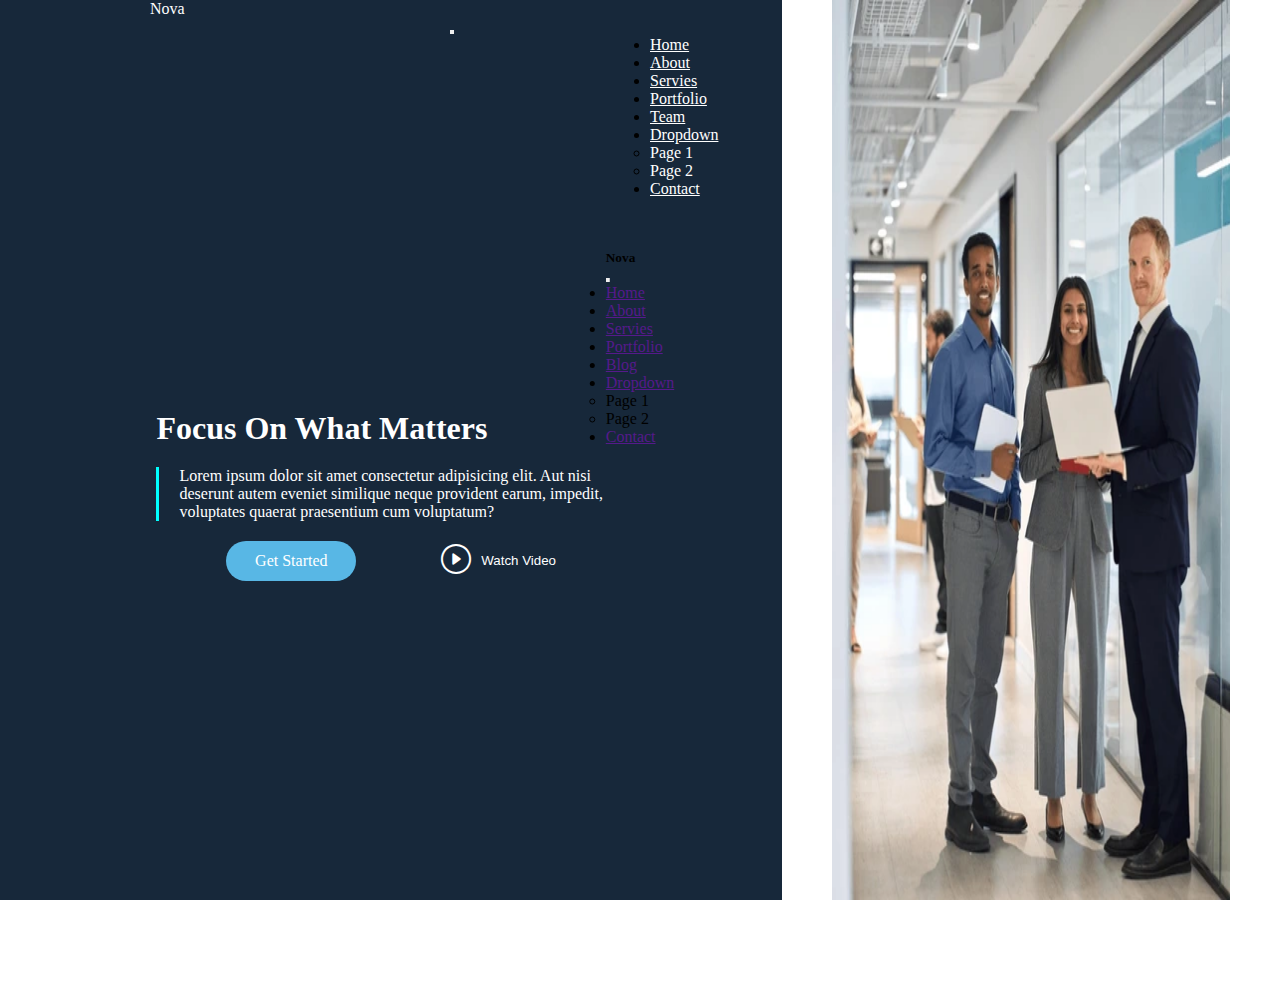
<file: bootstrap Exam/index.html>
<!DOCTYPE html>
<html lang="en">
<head>
    <meta charset="UTF-8">
    <meta name="viewport" content="width=device-width, initial-scale=1.0">
    <title>Document</title>

    <!-- main css file -->
     <link rel="stylesheet" type="text/css" href="style.css">

    <!-- Bootstrap CSS file -->
    <link href="https://cdn.jsdelivr.net/npm/bootstrap@5.0.2/dist/css/bootstrap.min.css" rel="stylesheet" integrity="sha384-EVSTQN3/azprG1Anm3QDgpJLIm9Nao0Yz1ztcQTwFspd3yD65VohhpuuCOmLASjC" crossorigin="anonymous">

    <!-- Bootstrap Bundle js file -->
    <script src="https://cdn.jsdelivr.net/npm/bootstrap@5.0.2/dist/js/bootstrap.bundle.min.js" integrity="sha384-MrcW6ZMFYlzcLA8Nl+NtUVF0sA7MsXsP1UyJoMp4YLEuNSfAP+JcXn/tWtIaxVXM" crossorigin="anonymous"></script>

    <!-- Bootstrap icon file -->
    <link rel="stylesheet" href="https://cdn.jsdelivr.net/npm/bootstrap-icons@1.11.3/font/bootstrap-icons.min.css">


</head>
<body>


    <!-- background images -->

    <div class="container-fluid p-0">
        <div class="container">
            <div class="backrow row p-0">
                <div class="backcolor col-sm-mg-12 col-lg-5 p-0" style="height: 100vh;">
                    <div class="content p-0 mt-sm-m-5" style="height: 110vh;">
                        <h1>Focus On What Matters</h1>
                        <p>Lorem ipsum dolor sit amet consectetur adipisicing elit. Aut nisi deserunt autem eveniet similique neque provident earum, impedit, voluptates quaerat praesentium cum voluptatum?</p>
                        <div class="buttons">
                            <a href="">Get Started</a>
                            <button><i class="bi bi-play-circle"></i> Watch Video</button>
                        </div>
                    </div>
                </div>
                <div class="backimg col-sm-mg-12 col-lg-7 p-0">
                    <img src="images/bacground.webp" style="height: 100vh;" alt="">
                </div>
                </div>
               
            </div>
        </div> 

    </div>

    <!-- background images ends -->

    <!-- navbar starts -->

    <div class="navbar navbar-expand-lg navbar-light" style="background-color: rgba(0, 255, 255, 0); position: absolute; top: 0%; left: 150px;">
        <div class="navbarcontainer container pt-3 pb-3">

            <div class="navbar-brand" style="color: white;">Nova</div>

            <button class="navbar-toggler" type="button" data-bs-toggle="offcanvas" data-bs-target="#offcanvasRight">
                <span class="navbar-toggler-icon"></span>
            </button>

            <div class="collapse navbar-collapse" style="position: relative; left: 500px;">
                <ul class="navbar-nav w-100 d-flex justify-content-end">
                    <li class="nav-item ms-lg-3"><a href="" class="nav-link" style="color: white;">Home</a></li>
                    <li class="nav-item ms-lg-3"><a href="" class="nav-link" style="color: white;">About</a></li>
                    <li class="nav-item ms-lg-3"><a href="" class="nav-link" style="color: white;">Servies</a></li>
                    <li class="nav-item ms-lg-3"><a href="" class="nav-link" style="color: white;">Portfolio</a></li>
                    <li class="nav-item ms-lg-3"><a href="" class="nav-link" style="color: white;">Team</a></li>
                    <li class="nav-item dropdown ms-lg-3">
                        <a href="" class="nav-link dropdown-toggle" data-bs-toggle="dropdown" style="color: white;">Dropdown</a>

                        <ul class="dropdown-menu">
                            <li><a class="dropdown-item" style="color: white;">Page 1</a></li>
                            <li><a class="dropdown-item" style="color: white;">Page 2</a></li>
                        </ul>

                    </li>
                    <li class="nav-item ms-lg-3"><a href="" class="nav-link" style="color: white;">Contact</a></li>
                </ul>
            </div>
        </div>
    </div>

    <!-- offcanvas starts -->

        <div class="offcanvas offcanvas-end" tabindex="-1" id="offcanvasRight" style="position: absolute; transform: translate(-50%,-50%); top: 50%; left: 50%; height: 400px;">
            <div class="offcanvas-header">
                <h5 id="offcanvasRightLabel">Nova</h5>
                <button type="button" class="btn-close" data-bs-dismiss="offcanvas"></button>
            </div>
        <div class="offcanvas-body">
            <ul class="navbar-nav w-100 d-flex justify-content-end">
                <li class="nav-item"><a href="" class="nav-link">Home</a></li>
                <li class="nav-item"><a href="" class="nav-link">About</a></li>
                <li class="nav-item"><a href="" class="nav-link">Servies</a></li>
                <li class="nav-item"><a href="" class="nav-link">Portfolio</a></li>
                <li class="nav-item"><a href="" class="nav-link">Blog</a></li>
                <li class="nav-item dropdown">
                    <a href="" class="nav-link dropdown-toggle" data-bs-toggle="dropdown">Dropdown</a>

                    <ul class="dropdown-menu">
                        <li><a class="dropdown-item">Page 1</a></li>
                        <li><a class="dropdown-item">Page 2</a></li>
                    </ul>

                </li>
                <li class="nav-item"><a href="" class="nav-link">Contact</a></li>
            </ul>
        </div>
    </div>

    <!-- offcanvas ends -->

    <!-- navbar ends -->
    
</body>
</html>
</file>
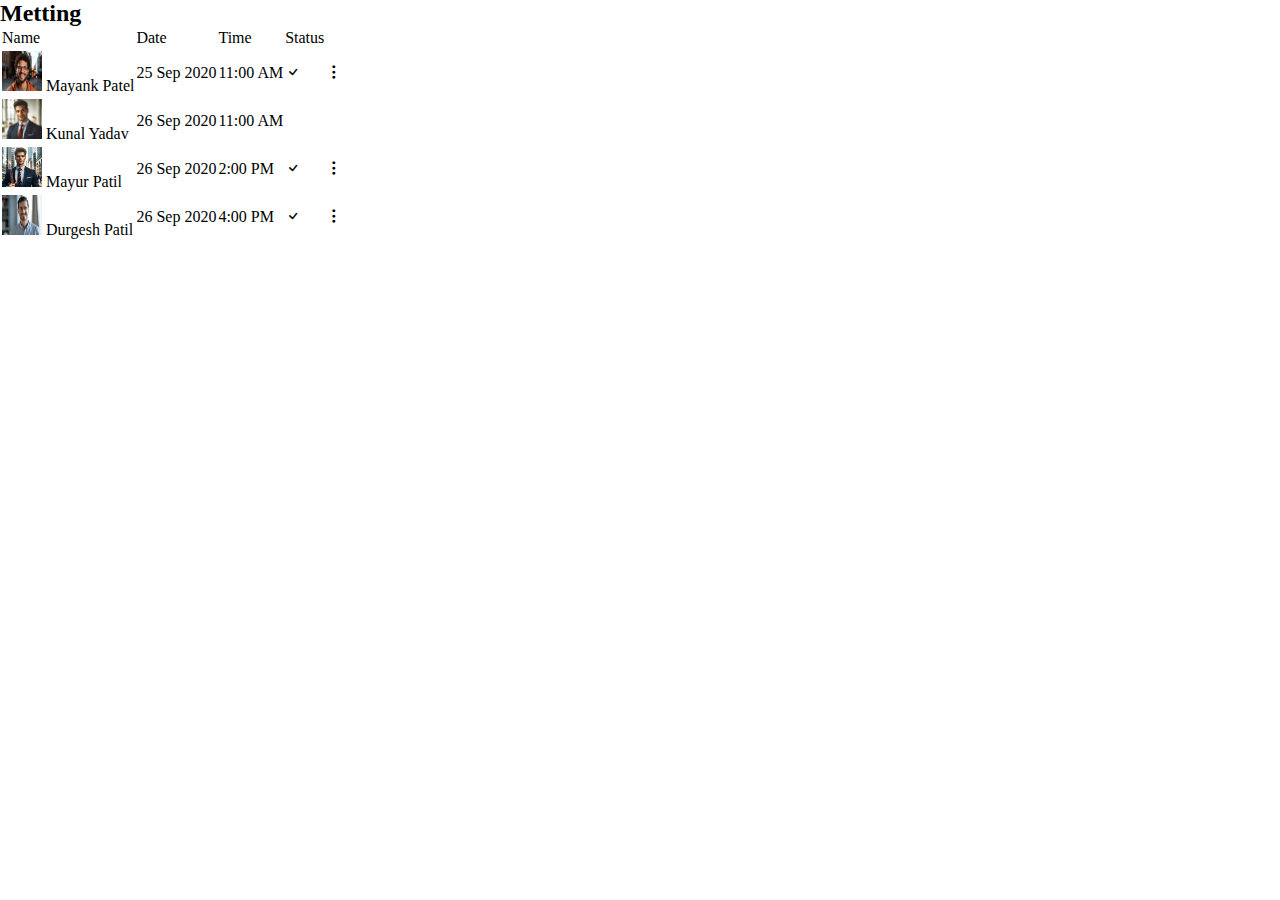
<file: table/index.html>
<!DOCTYPE html>
<html lang="en">
<head>
    <meta charset="UTF-8">
    <meta name="viewport" content="width=device-width, initial-scale=1.0">
    <title>Document</title>

    <!-- Css file -->
     <link rel="stylesheet" href="style.css">

    <!-- bootstrap css file -->
    <link href="https://cdn.jsdelivr.net/npm/bootstrap@5.0.2/dist/css/bootstrap.min.css" rel="stylesheet" integrity="sha384-EVSTQN3/azprG1Anm3QDgpJLIm9Nao0Yz1ztcQTwFspd3yD65VohhpuuCOmLASjC" crossorigin="anonymous">

    <!-- bootstrap bundle js file -->
    <script src="https://cdn.jsdelivr.net/npm/bootstrap@5.0.2/dist/js/bootstrap.bundle.min.js" integrity="sha384-MrcW6ZMFYlzcLA8Nl+NtUVF0sA7MsXsP1UyJoMp4YLEuNSfAP+JcXn/tWtIaxVXM" crossorigin="anonymous"></script>

    <!-- bootstrap icon file -->
    <link rel="stylesheet" href="https://cdn.jsdelivr.net/npm/bootstrap-icons@1.11.3/font/bootstrap-icons.min.css">

</head>
<body>
    

    <!-- Table code starts -->


    <div class="container">

        <!-- table heading -->

        <h2>Metting</h2>

        <!-- table content starts -->

        <table class="table table-hover">
            <tr>
                <td>Name</td>
                <td>Date</td>
                <td>Time</td>
                <td>Status</td>
                <td></td>
            </tr>

            <tr><td></td>
            <td></td>
            <td></td>
            <td></td>
            <td></td></tr>

            <tr class="table-primary">
                <td>
                    <img src="images/image1.jpg" alt="" class="rounded rounded-circle me-5"> Mayank Patel
                </td>
                <td>25 Sep 2020</td>
                <td>11:00 AM</td>
                <td><i class="bi bi-check"></i></td>
                <td><i class="bi bi-three-dots-vertical"></i></td> 
            </tr>

            <tr><td></td>
                <td></td>
                <td></td>
                <td></td>
                <td></td></tr>

            <tr class="bg-primary">
                <td>
                    <img src="images/image2.jpg" alt="" class="rounded rounded-circle me-5"> Kunal Yadav
                </td>
                <td>26 Sep 2020</td>
                <td>11:00 AM</td>
                <td><i style="color: white;" class="bi bi-check"></i></td>
                <td><i style="color: white;" class="bi bi-three-dots-vertical"></i></td>
            </tr>

            <tr><td></td>
                <td></td>
                <td></td>
                <td></td>
                <td></td></tr>

            <tr class="table-primary">
                <td>
                    <img src="images/image3.jpg" alt="" class="rounded rounded-circle me-5"> Mayur Patil
                </td>
                <td>26 Sep 2020</td>
                <td>2:00 PM</td>
                <td><i class="bi bi-check"></i></td>
                <td><i class="bi bi-three-dots-vertical"></i></td>
            </tr>

            <tr><td></td>
                <td></td>
                <td></td>
                <td></td>
                <td></td></tr>

            <tr class="table-primary">
                <td>
                    <img src="images/image4.webp" alt="" class="rounded rounded-circle me-5"> Durgesh Patil
                </td>
                <td>26 Sep 2020</td>
                <td>4:00 PM</td>
                <td><i class="bi bi-check"></i></td>
                <td><i class="bi bi-three-dots-vertical"></i></td>
            </tr>
        </table>

        <!-- table content ends -->

    </div>

    <!-- table code ends -->
</body>
</html>
</file>
<file: bootstrap Exam/style.css>
*
{
    margin: 0%;
    padding: 0%;
    box-sizing: border-box;
}
.backrow
{
    padding: 0%;
    display: flex;
}
.backcolor
{
    height: 650px;
    padding: 0%;
    background-color: #17283a;
}
.backimg
{
    padding: 0px 50px;
    display: flex;
    justify-content: end;
}
.backimg img
{
    height: 650px;
    padding: 0%;
    width: 100%;
}
.content
{
    height: 700px;
    display: flex;
    flex-direction: column;
    justify-content: center;
    width: 60%;
    margin: auto;
}
.content h1
{
    color: white;   
    margin-bottom: 20px; 
}
.content p
{
    border-left: 3px solid aqua;
    padding-left: 20px;
    color: white;
    margin-bottom: 20px; 
}
.content a
{
    color: white;
    height: 40px;
    text-align: center;
    line-height: 40px;
    border-radius: 50px;
    width: 130px;
    background-color: #58B7E5;
    text-decoration: none;
    margin-right: 15px;
}
.content button
{
    display: flex;
    align-items: center;
    color: white;
    border: none;
    outline: none;
    background-color: #17283A;
}
.content button i
{
    margin-right: 10px;
    font-size: 30px;
}
.buttons
{
    height: auto;
    width: 100%;
    display: flex;
    justify-content: space-evenly;
    align-items: center;
}

    /* navbar code starts */

.navbar 
{
    background-color: #58b6e500;
    position: absolute;
    top: 0%;
}
.navbarcontainer button
{
    position: relative;
    left: 300px;
}

@media (max-width: 480px)
{
    .navbarcontainer button
    {
        position: relative;
        left: 60%;
    }
}

@media (max-width: 580px)
{
    .navbarcontainer button
    {
        position: relative;
        left: 150%;
    }
}


@media (max-width: 991)
{
    .navbarcontainer button
    {
        position: relative;
        left: 230%;
    }
}



    /* navbar code ends */
</file>
<file: table/style.css>
*
{
    margin: 0%;
    padding: 0%;
    box-sizing: border-box;
}

img
{
    height: 40px;
    width: 40px;
}

table tr
{
    border-radius: 50%;
}
</file>
